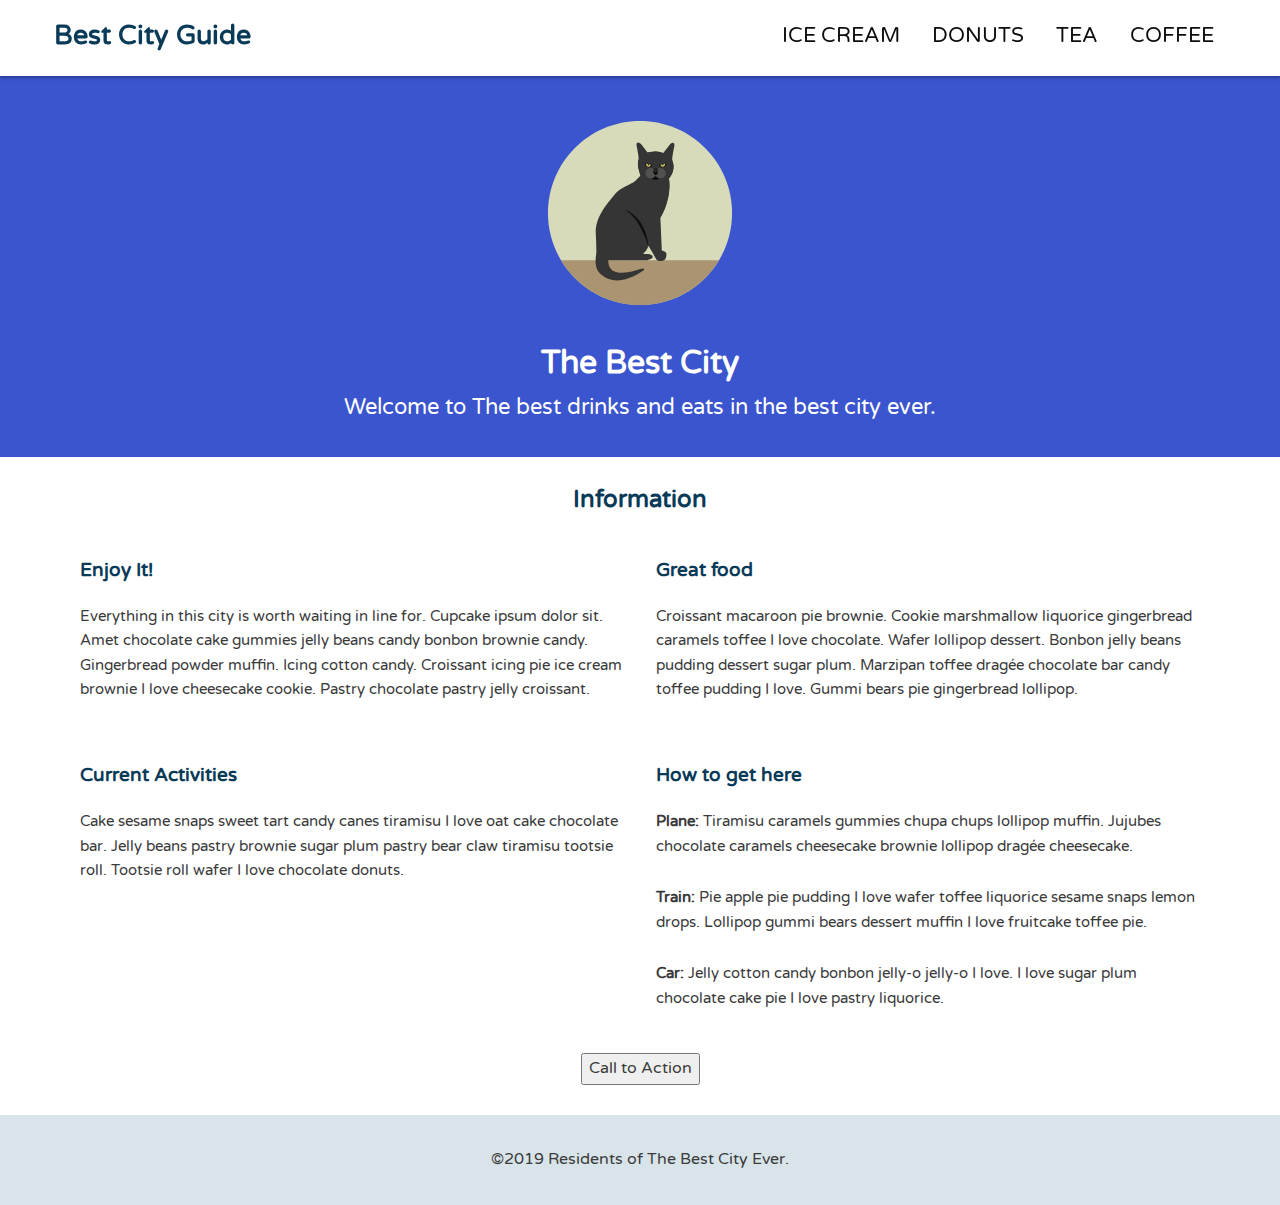
<file: week-1/Assignment-2/index.html>
<!DOCTYPE html>
<html>
<head>
	<meta name="viewport" content="width=device-width, initial-scale=1.0">
	<title>Best City Guide</title>
	<link href='https://fonts.googleapis.com/css?family=Varela+Round' rel='stylesheet' type='text/css'>
	<link rel="stylesheet" href="css/normalize.css">
	<link rel="stylesheet" href="css/style.css">
</head>
<body>
	
	<header class="main-header">
		<h1 class="name"><a href="#">Best City Guide</a></h1>
		<ul class="main-nav">
			<li><a href="#">ice cream</a></li>
			<li><a href="#">donuts</a></li>
			<li><a href="#">tea</a></li>
			<li><a href="#">coffee</a></li>
		</ul>
		<a href="#" class="dashboard-anchor"><img class="dashboard-img" src="img/dashboard.svg" alt="dashboard"></a>
	</header><!--/.main-header-->

	<div class="banner">
		<img class="logo" src="img/BlackCat.svg" alt="City">
		<h1 class="headline">The Best City</h1>
		<span class="tagline">Welcome to The best drinks and eats in the best city ever.</span>
	</div><!--/.banner-->
	<h2 class="information">Information</h2>
	<div class="main">
		<div class="secondary col">
		<h3>Enjoy It!</h3>
		<p>Everything in this city is worth waiting in line for. Cupcake ipsum dolor sit. Amet chocolate cake gummies jelly beans candy bonbon brownie candy. Gingerbread powder muffin. Icing cotton candy. Croissant icing pie ice cream brownie I love cheesecake cookie. Pastry chocolate pastry jelly croissant.</p>
		</div><!--/.secondary-->
		
		<div class="primary col">
		<h3>Great food</h3>
		<p>Croissant macaroon pie brownie. Cookie marshmallow liquorice gingerbread caramels toffee I love chocolate. Wafer lollipop dessert. Bonbon jelly beans pudding dessert sugar plum. Marzipan toffee drag&#233;e chocolate bar candy toffee pudding I love. Gummi bears pie gingerbread lollipop.</p>
		</div><!--/.primary-->
		
		<div class="tertiary col">
			<h3>Current Activities</h3>
			<p>Cake sesame snaps sweet tart candy canes tiramisu I love oat cake chocolate bar. Jelly beans pastry brownie sugar plum pastry bear claw tiramisu tootsie roll. Tootsie roll wafer I love chocolate donuts.</p>
		</div><!--/.tertiary-->	
		
		<div class="quaternary col">
			<h3>How to get here</h3>
			<p><strong>Plane: </strong>Tiramisu caramels gummies chupa chups lollipop muffin. Jujubes chocolate caramels cheesecake brownie lollipop drag&#233;e cheesecake.</p>
			<p><strong>Train: </strong>Pie apple pie pudding I love wafer toffee liquorice sesame snaps lemon drops. Lollipop gummi bears dessert muffin I love fruitcake toffee pie.</p>
			<p><strong>Car: </strong>Jelly cotton candy bonbon jelly-o jelly-o I love. I love sugar plum chocolate cake pie I love pastry liquorice.</p>
		</div><!--/.quaternary-->	
   </div><!--/.main-->
   <div class="button">
		<button class="calltoaction" type="button">
			Call to Action
		</button>
	</div>
  
	<footer class="main-footer">
		<span>&copy;2019 Residents of The Best City Ever.</span>
	</footer>
	
</body>
</html>
</file>
<file: week-1/Assignment-2/css/style.css>
/* ================================= 
  Base Element Styles
==================================== */

* {
	box-sizing: border-box;
}

.banner {
  text-align:center;
}

body {
	font-family: 'Varela Round', sans-serif;
	line-height: 1.6;
  color: #3a3a3a;
}

p {
	font-size: .95em;
	margin-bottom: 1.8em;
}

h2,
h3,
a {
	color: #093a58;
}

h2,
h3 {
	margin-top: 0;
}

a {
	text-decoration: none;
}

img {
	max-width: 100%;
}

/* ================================= 
  Base Layout Styles
==================================== */

/* ---- Navigation ---- */

.main-header
 {
  display: flex;
  justify-content: space-between;

  position: fixed;
  background: #fff;
  box-shadow: 0 1px 4px rgba(0,0,0,.4);
  top: 0;
  width: 100%;
  z-index: 1000;
}

.main-nav {
  display: none;
}

.dashboard-anchor {
  padding: 0.7em 1em 0 1em;
}

.name {
  font-size: 1.5em;
  margin-left: 1em;
}

.main-nav {
  margin-bottom: 16px;
}

.main-nav a {
	font-size: 1.3em;
	color: #0b0c0c;
	text-transform: uppercase;
  display: block;
  padding: 8px 0;
}

.main-nav a:hover {
	color: #093a58;
}

.information {
  text-align: center;
  margin-top: 1em;
}

/* ---- Layout Containers ---- */

.banner {
	color: #fff;
	background: #3a55ce;
  padding: 3em 0 2em 0;
  margin-top: 70.16px;
}

.main {
  max-width: 1200px;
  margin:auto;
}

.col {
  padding: 1em;
}

.main-footer {
	background: #d9e4ea;
	padding: 2em 0;
	margin-top: 30px;
  text-align:center;
}

/* ---- Page Elements ---- */

.logo {
	width: 190px;
}

.headline {
  margin-bottom: 0;
}

.button {
  text-align: center;
}
/* ================================= 
  Media Queries
==================================== */

@media (min-width: 501px) {

  .main {
    display: flex;
    flex-wrap: wrap;
  }

  .col {
    flex: 1 48%;
  }

 .main{
    width: 90%;
  }
}

@media (min-width: 801px) {

  .dashboard-anchor {
    display: none;
  }
  .main-nav {
    display: flex;
    justify-content: space-between;
    margin-right: 50px;
  }

  .main-nav li {
      padding: 0.7em 1em 0 1em;
  }

  .tagline {
    font-size: 1.4em;
  }

  .name {
    font-size: 1.7em;
    float: left;
    margin: 0.5em 0 0 2em;
  }
}

@media (min-width: 1200px) {

}
</file>
